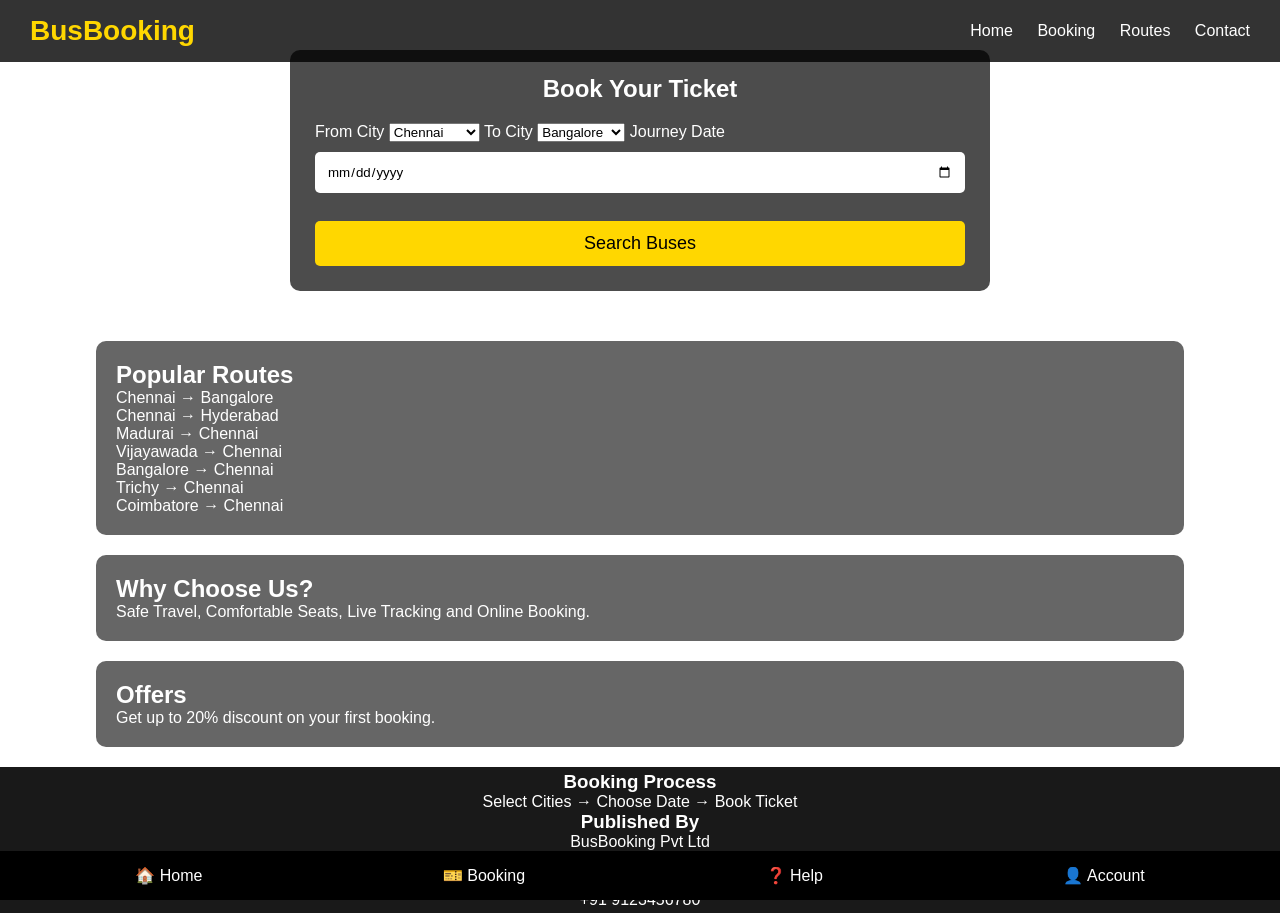
<file: index.html>
<!DOCTYPE html>
<html lang="en">
<head>
    <meta charset="UTF-8">
    <meta name="viewport" content="width=device-width, initial-scale=1.0">
    <title>Bus Booking Website</title>
    <link rel="stylesheet" href="style.css">
</head>
<body>

    <nav class="navbar">
        <div class="logo">BusBooking</div>

        <div class="nav-links">
            <a href="index.html">Home</a>
            <a href="busbooking.html">Booking</a>
            <a href="routes.html">Routes</a>
            <a href="contact.html">Contact</a>
        </div>
    </nav>
<div class="booking-box">
    <h2>Book Your Ticket</h2>
   <label>From City</label>
    <select id="from">
        <option>Chennai</option>
        <option>Madurai</option>
        <option>Trichy</option>
        <option>Coimbatore</option>
        <option>Bangalore</option>
        <option>Vijayawada</option>
    </select>
    <label>To City</label>
    <select id="to">
        <option>Bangalore</option>
        <option>Chennai</option>
        <option>Hyderabad</option>
        <option>Madurai</option>
    </select>

    <label>Journey Date</label>
    <input type="date" id="date">

    <br><br>

    <a href="route.html">
        <button type="button" onclick="searchBus()">
Search Buses
</button>
    </a>
</div>

        <div class="section">
            <h2>Popular Routes</h2>
            <p>Chennai → Bangalore</p>
            <p>Chennai → Hyderabad</p>
            <p>Madurai → Chennai</p>
            <p>Vijayawada → Chennai</p>
            <p>Bangalore → Chennai</p>
            <p>Trichy → Chennai</p>
            <p>Coimbatore → Chennai</p>
        </div>

        <div class="section">
            <h2>Why Choose Us?</h2>
            <p>Safe Travel, Comfortable Seats, Live Tracking and Online Booking.</p>
        </div>

        <div class="section">
            <h2>Offers</h2>
            <p>Get up to 20% discount on your first booking.</p>
        </div>

    </div>

    <footer>
        <h3>Booking Process</h3>
        <p>Select Cities → Choose Date → Book Ticket</p>

        <h3>Published By</h3>
        <p>BusBooking Pvt Ltd</p>

        <h3>Helpline Numbers</h3>
        <p>+91 9876543210</p>
        <p>+91 9123456780</p>
    </footer>
    <div class="bottom-nav">
    <a href="index.html">🏠 Home</a>
    <a href="booking.html">🎫 Booking</a>
    <a href="help.html">❓ Help</a>
    <a href="account.html">👤 Account</a>
</div>
</body>
</html>
</file>
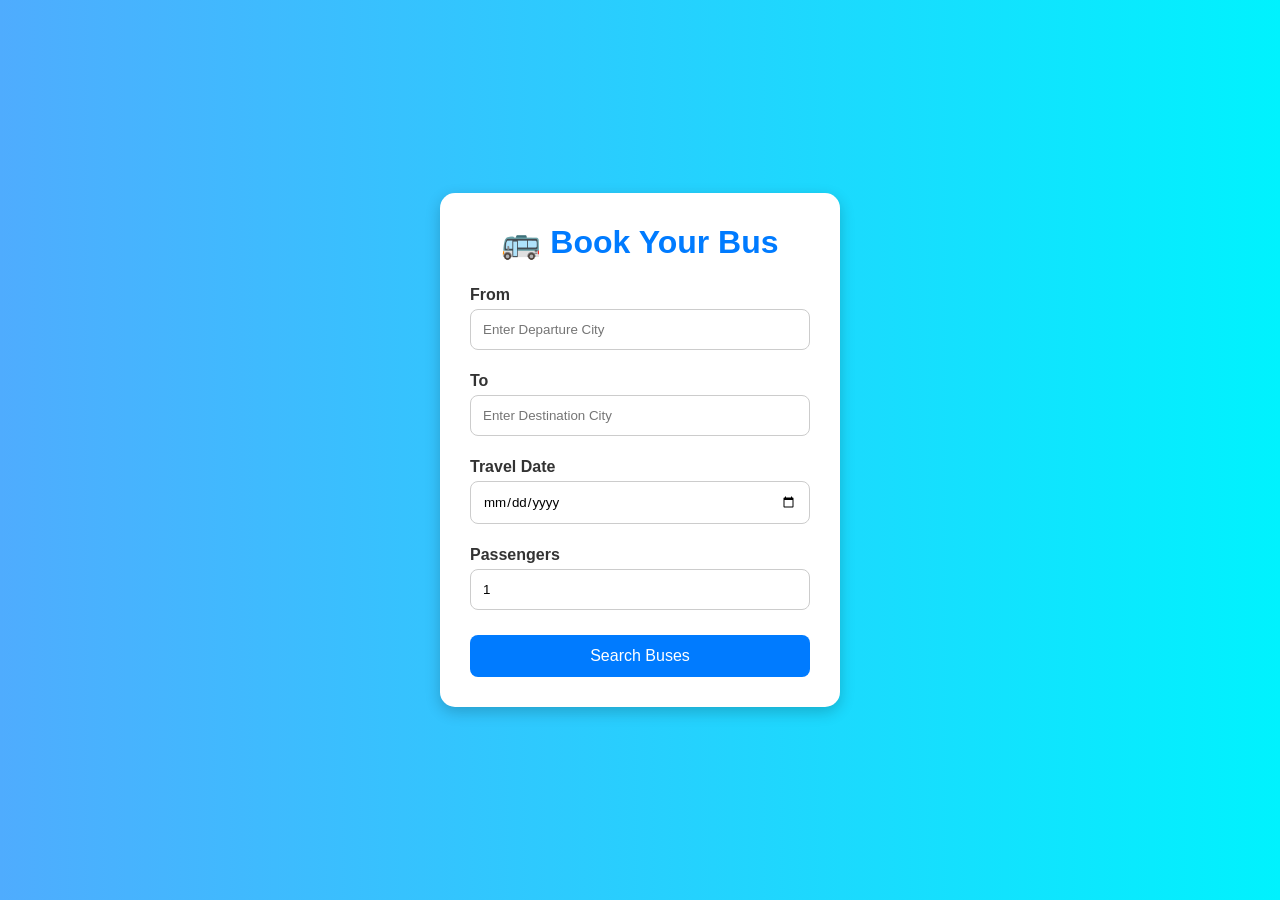
<file: booking.html>
<!DOCTYPE html>
<html lang="en">
<head>
    <meta charset="UTF-8">
    <meta name="viewport" content="width=device-width, initial-scale=1.0">
    <title>Bus Booking</title>
    <link rel="stylesheet" href="booking.css">
</head>
<body>

    <div class="booking-container">
        <h1>🚌 Book Your Bus</h1>

        <form action="route.html">

            <label>From</label>
            <input type="text" placeholder="Enter Departure City" required>

            <label>To</label>
            <input type="text" placeholder="Enter Destination City" required>

            <label>Travel Date</label>
            <input type="date" required>

            <label>Passengers</label>
            <input type="number" min="1" max="10" value="1" required>

            <button type="submit">Search Buses</button>

        </form>
    </div>

</body>
</html>
</file>
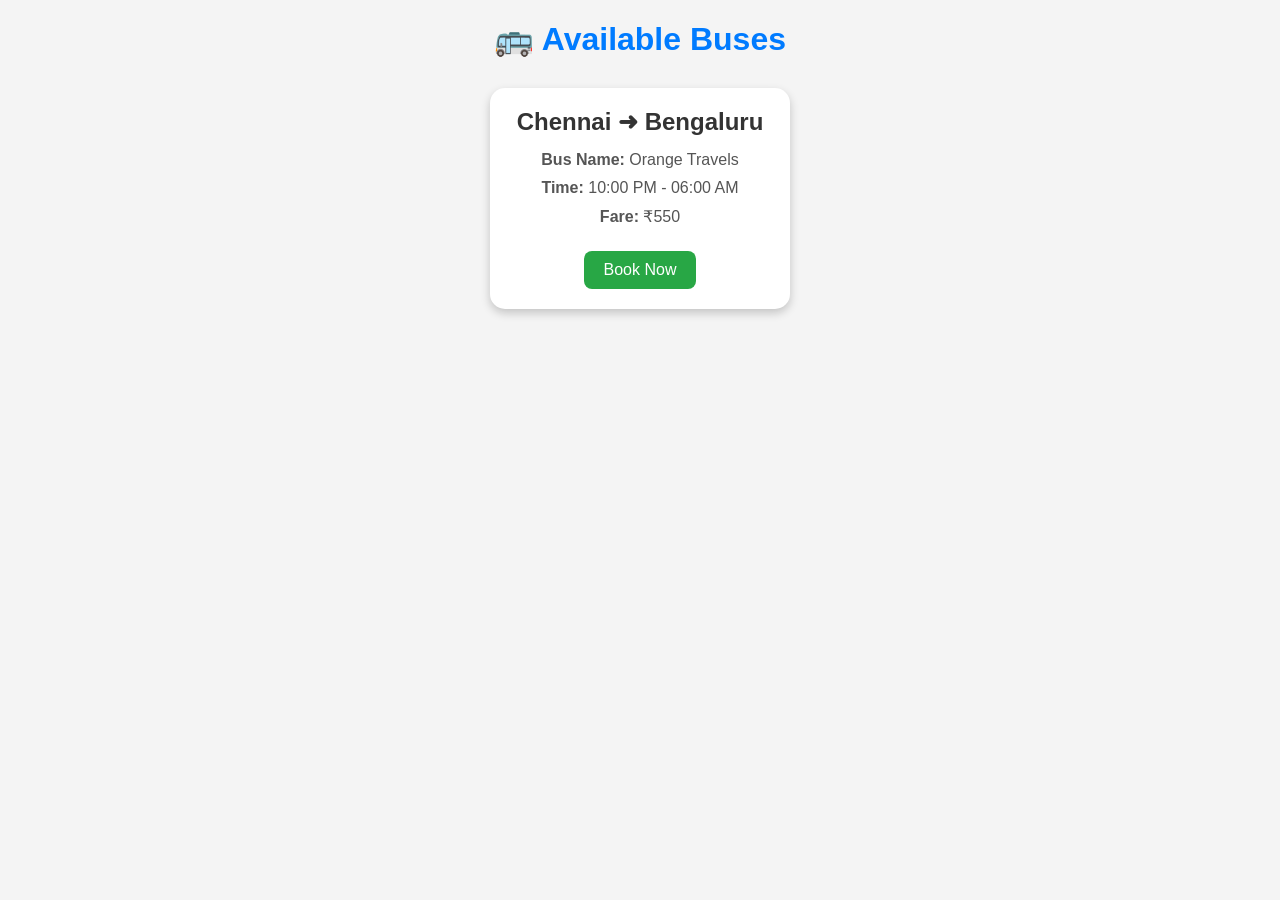
<file: busbooking.html>
<!DOCTYPE html>
<html lang="en">
<head>
    <meta charset="UTF-8">
    <meta name="viewport" content="width=device-width, initial-scale=1.0">
    <title>Bus Booking</title>
    <link rel="stylesheet" href="busbooking.css">
</head>
<body>

    <h1>🚌 Available Buses</h1>

    <div class="bus-container">

        <div class="bus-card">
            <h2>Chennai ➜ Bengaluru</h2>
            <p><strong>Bus Name:</strong> Orange Travels</p>
            <p><strong>Time:</strong> 10:00 PM - 06:00 AM</p>
            <p><strong>Fare:</strong> ₹550</p>

            <a href="seat.html">
                <button>Book Now</button>
            </a>
        </div>

</body>
</html>
</file>
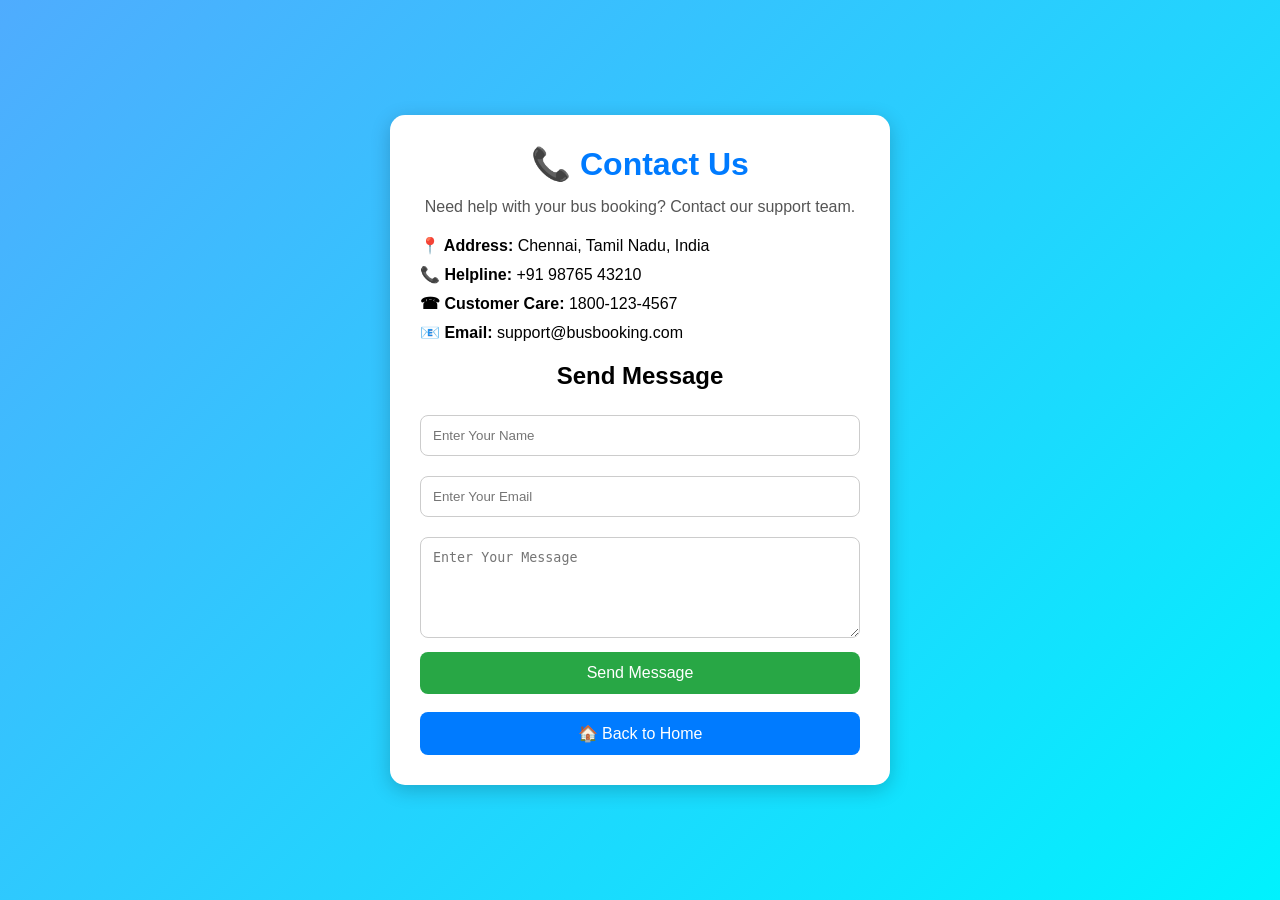
<file: contact.html>
<!DOCTYPE html>
<html lang="en">
<head>
    <meta charset="UTF-8">
    <meta name="viewport" content="width=device-width, initial-scale=1.0">
    <title>Contact Us</title>
    <link rel="stylesheet" href="contact.css">

</head>
<body>

    <div class="contact-container">

        <h1>📞 Contact Us</h1>

        <p class="info">
            Need help with your bus booking? Contact our support team.
        </p>

        <div class="contact-details">
            <p><strong>📍 Address:</strong> Chennai, Tamil Nadu, India</p>
            <p><strong>📞 Helpline:</strong> +91 98765 43210</p>
            <p><strong>☎ Customer Care:</strong> 1800-123-4567</p>
            <p><strong>📧 Email:</strong> support@busbooking.com</p>
        </div>

        <h2>Send Message</h2>

        <form action="sent message.html">

            <input type="text"
                   placeholder="Enter Your Name"
                   required>

            <input type="email"
                   placeholder="Enter Your Email"
                   required>

            <textarea
                rows="5"
                placeholder="Enter Your Message"
                required></textarea>

            <button type="submit">
                Send Message
            </button>

        </form>

        <br>

        <a href="index.html">
            <button class="home-btn">
                🏠 Back to Home
            </button>
        </a>

    </div>

</body>
</html>
</file>
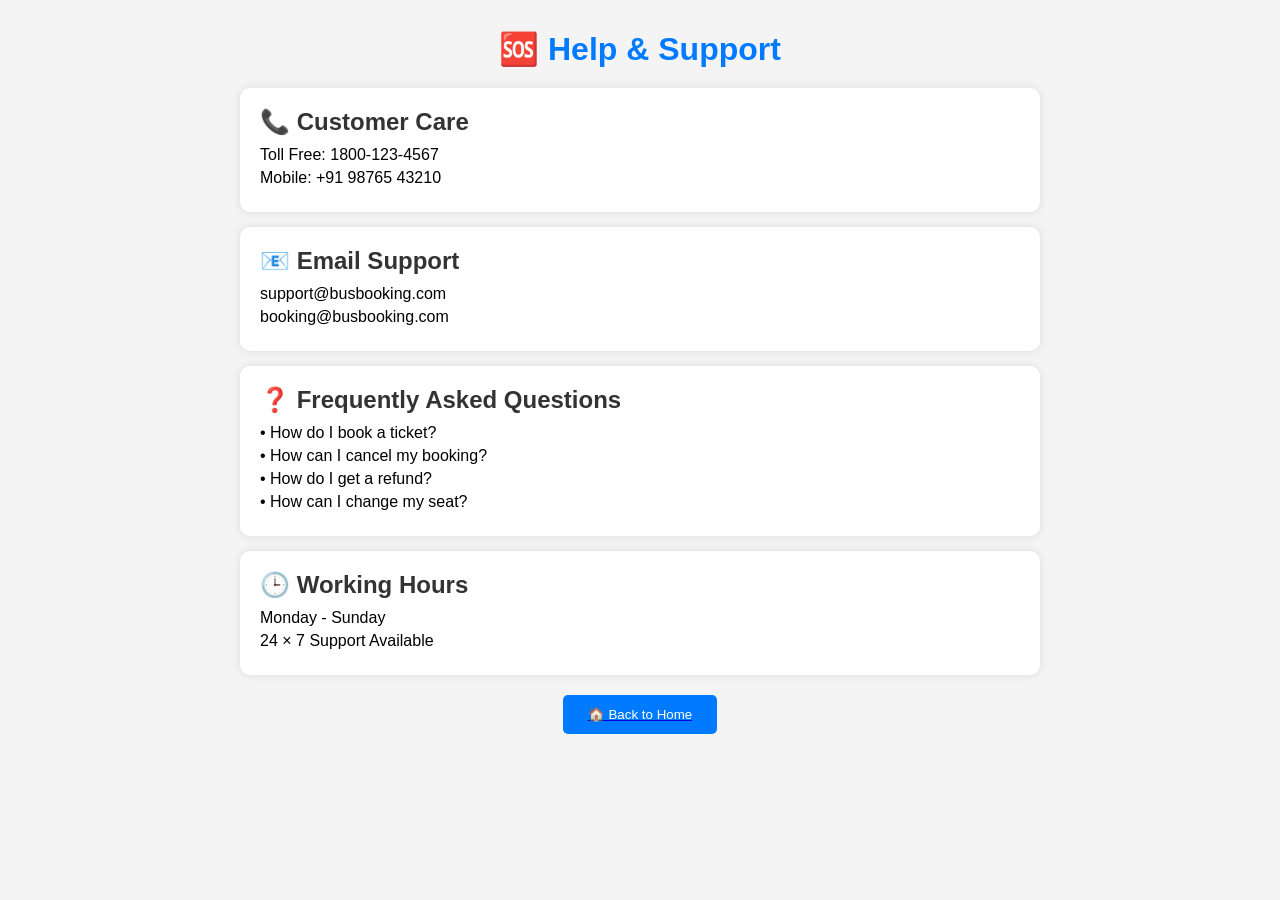
<file: help.html>
<!DOCTYPE html>
<html lang="en">
<head>
    <meta charset="UTF-8">
    <meta name="viewport" content="width=device-width, initial-scale=1.0">
    <title>Help & Support</title>
    <link rel="stylesheet" href="help.css">
</head>
<body>

    <div class="help-container">

        <h1>🆘 Help & Support</h1>

        <div class="help-card">
            <h2>📞 Customer Care</h2>
            <p>Toll Free: 1800-123-4567</p>
            <p>Mobile: +91 98765 43210</p>
        </div>

        <div class="help-card">
            <h2>📧 Email Support</h2>
            <p>support@busbooking.com</p>
            <p>booking@busbooking.com</p>
        </div>

        <div class="help-card">
            <h2>❓ Frequently Asked Questions</h2>
            <p>• How do I book a ticket?</p>
            <p>• How can I cancel my booking?</p>
            <p>• How do I get a refund?</p>
            <p>• How can I change my seat?</p>
        </div>

        <div class="help-card">
            <h2>🕒 Working Hours</h2>
            <p>Monday - Sunday</p>
            <p>24 × 7 Support Available</p>
        </div>

        <a href="index.html">
            <button>🏠 Back to Home</button>
        </a>

    </div>

</body>
</html>
</file>
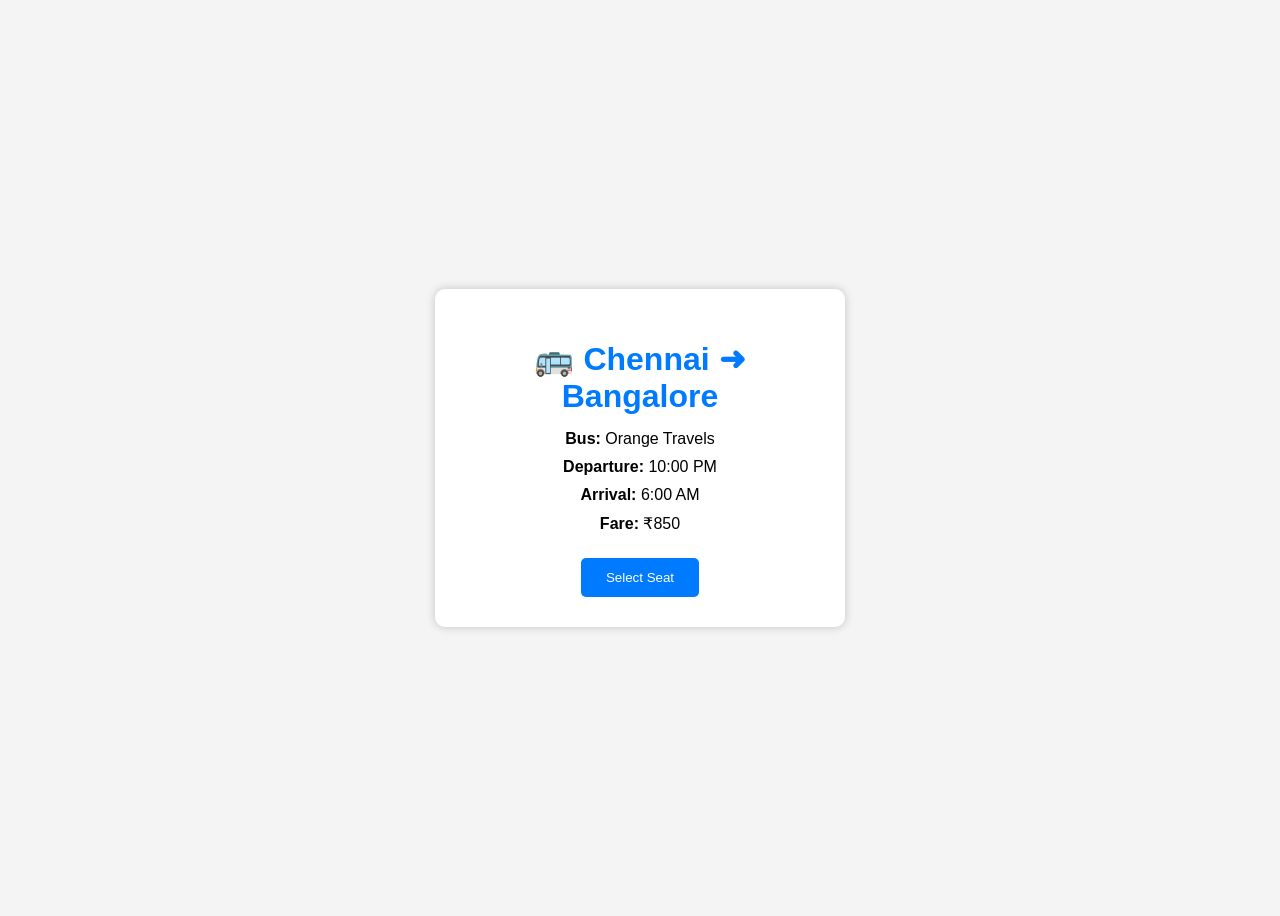
<file: route.html>
<!DOCTYPE html>
<html lang="en">
<head>
    <meta charset="UTF-8">
    <meta name="viewport" content="width=device-width, initial-scale=1.0">
    <title>Select Route</title>
    <link rel="stylesheet" href="route.css">
</head>
<body>

    <div class="route-card">
        <h1>🚌 Chennai ➜ Bangalore</h1>
        <p><strong>Bus:</strong> Orange Travels</p>
        <p><strong>Departure:</strong> 10:00 PM</p>
        <p><strong>Arrival:</strong> 6:00 AM</p>
        <p><strong>Fare:</strong> ₹850</p>

        <a href="seat.html">
            <button>Select Seat</button>
        </a>
    </div>

</body>
</html>
</file>
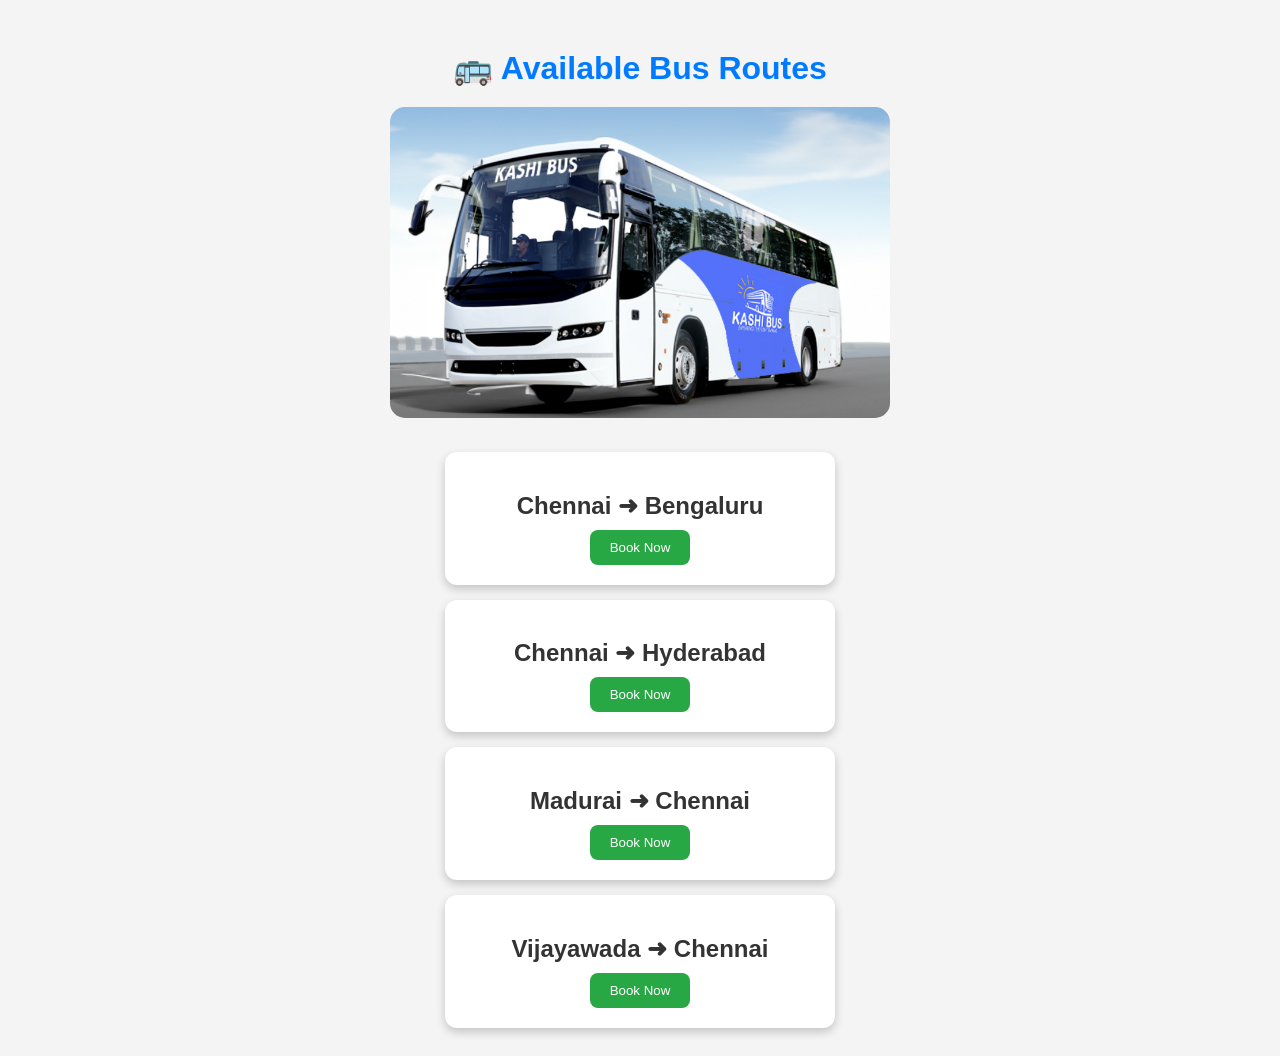
<file: routes.html>
<!DOCTYPE html>
<html lang="en">
<head>
    <meta charset="UTF-8">
    <meta name="viewport" content="width=device-width, initial-scale=1.0">
    <title>Bus Routes</title>
    <link rel="stylesheet" href="routes.css">
</head>
<body>

    <h1>🚌 Available Bus Routes</h1>

    <img src="bus.png" alt="Bus Routes" class="route-image">

    <div class="route-container">

        <div class="route-box">
            <h2>Chennai ➜ Bengaluru</h2>
            <a href="seat.html">
                <button>Book Now</button>
            </a>
        </div>

        <div class="route-box">
            <h2>Chennai ➜ Hyderabad</h2>
            <a href="seat.html">
                <button>Book Now</button>
            </a>
        </div>

        <div class="route-box">
            <h2>Madurai ➜ Chennai</h2>
            <a href="seat.html">
                <button>Book Now</button>
            </a>
        </div>

        <div class="route-box">
            <h2>Vijayawada ➜ Chennai</h2>
            <a href="seat.html">
                <button>Book Now</button>
            </a>
        </div>

    </div>

</body>
</html>
</file>
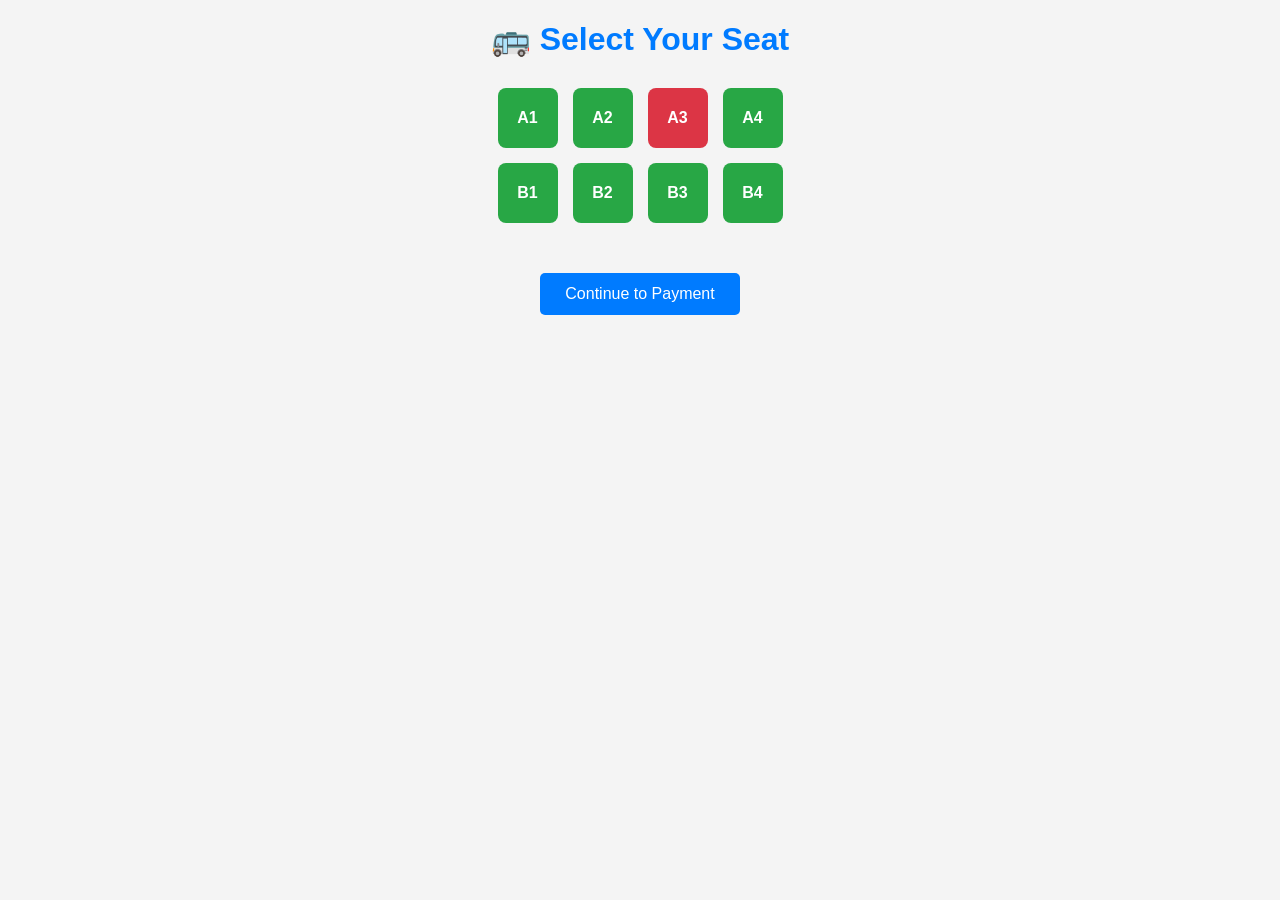
<file: seat.html>
<!DOCTYPE html>
<html lang="en">
<head>
<meta charset="UTF-8">
<meta name="viewport" content="width=device-width, initial-scale=1.0">
<title>Select Seat</title>
<link rel="stylesheet" href="seat.css">
</head>
<body>

<div class="container">

    <h1>🚌 Select Your Seat</h1>

    <div class="bus">
<div class="seat-container">
    <div class="seat">A1</div>
    <div class="seat">A2</div>
    <div class="seat booked">A3</div>
    <div class="seat">A4</div>

    <div class="seat">B1</div>
    <div class="seat ">B2</div>
    <div class="seat">B3</div>
    <div class="seat">B4</div>
</div>

        <div class="gap"></div>

    </div>

    <a href="payment.html">
        <button class="btn">Continue to Payment</button>
    </a>

</div>

</body>
</html>
</file>
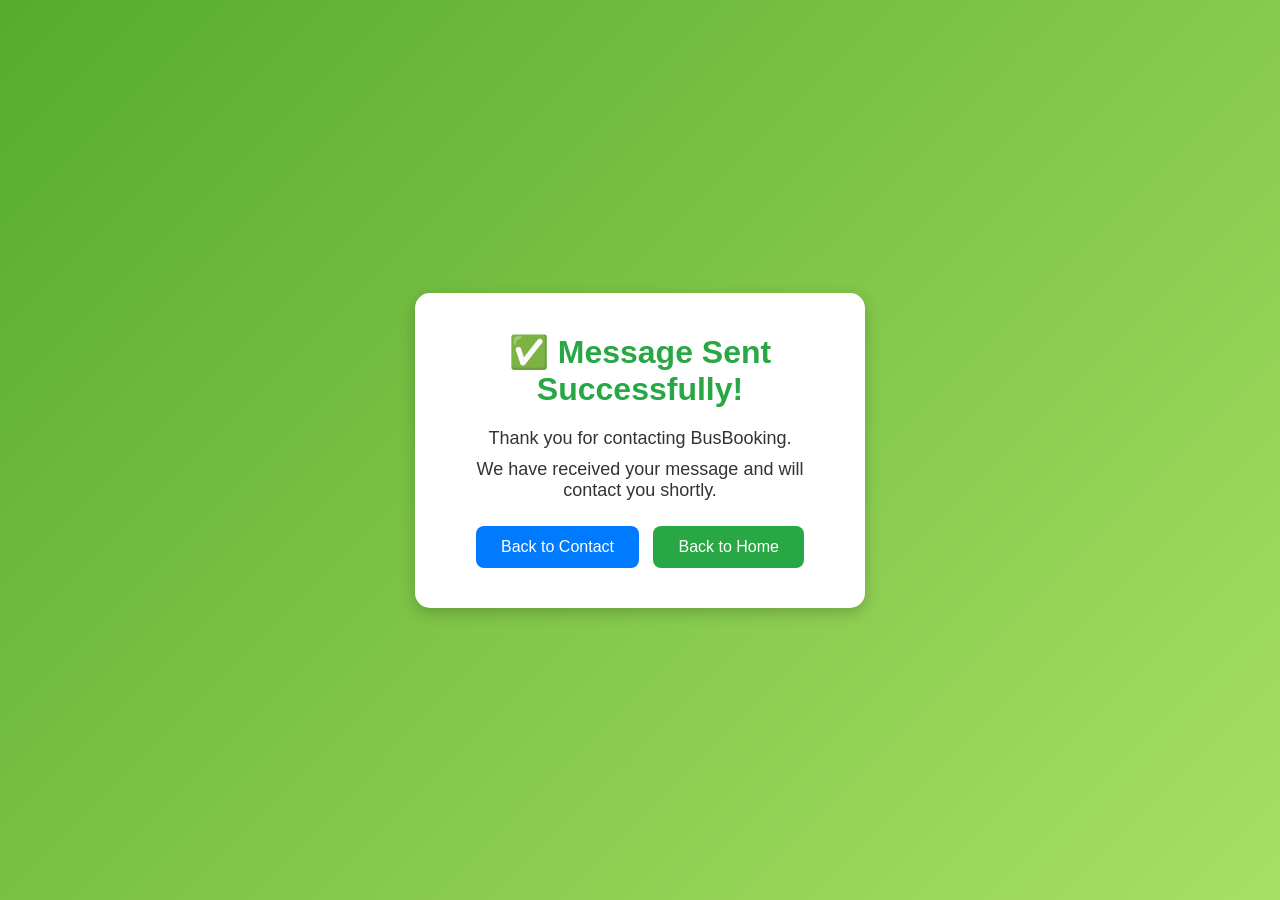
<file: sent message.html>
<!DOCTYPE html>
<html lang="en">
<head>
    <meta charset="UTF-8">
    <meta name="viewport" content="width=device-width, initial-scale=1.0">
    <title>Message Sent</title>
    <link rel="stylesheet" href="sentmessage.css">
</head>
<body>

<div class="message-container">

    <h1>✅ Message Sent Successfully!</h1>

    <p>Thank you for contacting BusBooking.</p>

    <p>We have received your message and will contact you shortly.</p>

    <a href="contact.html">
        <button>Back to Contact</button>
    </a>

    <a href="index.html">
        <button class="home-btn">Back to Home</button>
    </a>

</div>

</body>
</html>
</file>
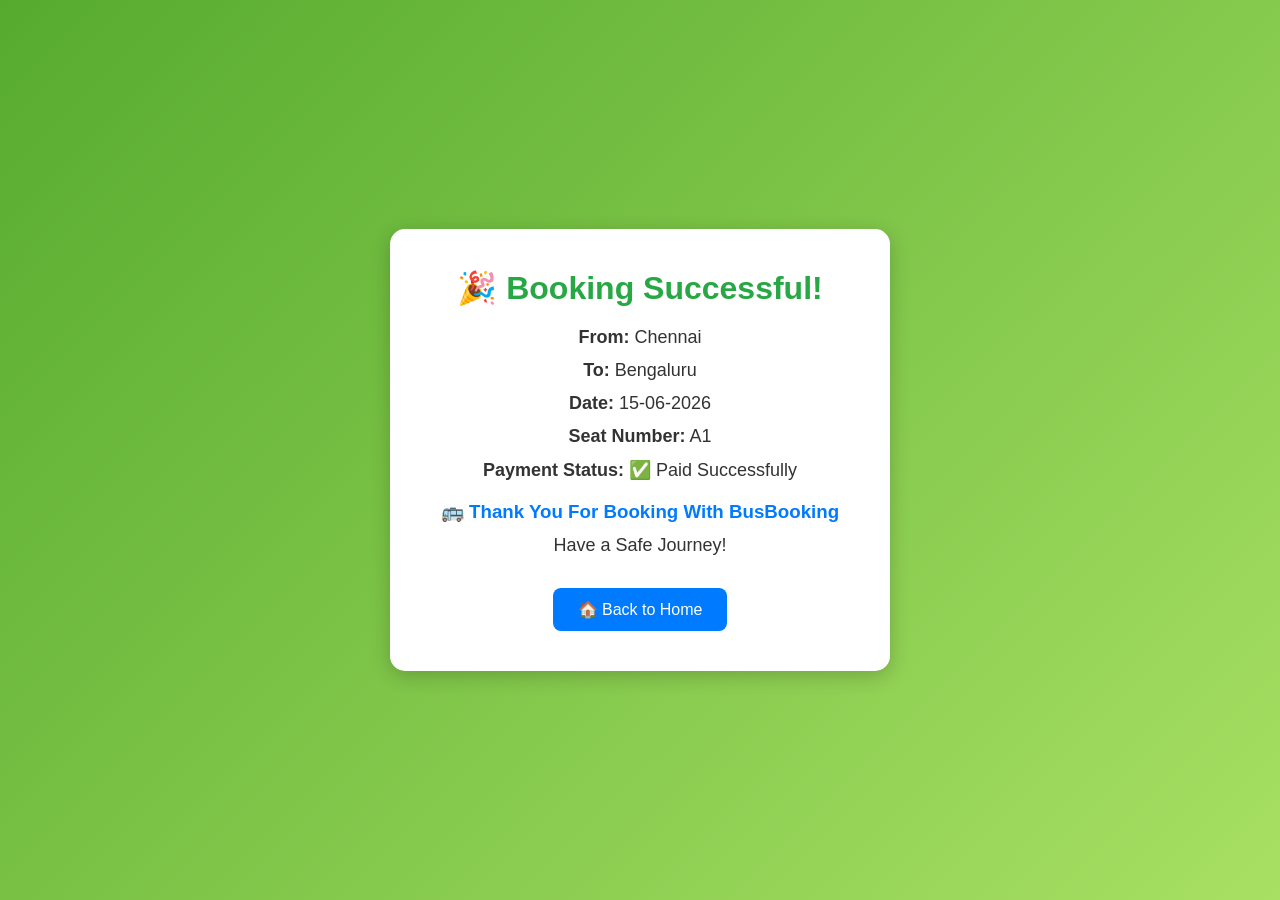
<file: success.html>
<!DOCTYPE html>
<html lang="en">
<head>
    <meta charset="UTF-8">
    <meta name="viewport" content="width=device-width, initial-scale=1.0">
    <title>Booking Successful</title>
    <link rel="stylesheet" href="success.css">
</head>
<body>

    <div class="success-box">

        <h1>🎉 Booking Successful!</h1>

        <p><strong>From:</strong> Chennai</p>

        <p><strong>To:</strong> Bengaluru</p>

        <p><strong>Date:</strong>
            <span id="date"></span>
        </p>

        <p><strong>Seat Number:</strong>
            <span id="seat"></span>
        </p>

        <p><strong>Payment Status:</strong> ✅ Paid Successfully</p>

        <h3>🚌 Thank You For Booking With BusBooking</h3>

        <p>Have a Safe Journey!</p>

        <a href="index.html">
            <button>🏠 Back to Home</button>
        </a>

    </div>

    <script>
        document.getElementById("date").innerHTML =
        localStorage.getItem("journeyDate") || "15-06-2026";

        document.getElementById("seat").innerHTML =
        localStorage.getItem("selectedSeat") || "A1";
    </script>

</body>
</html>
</file>
<file: style.css>
*{
    margin:0;
    padding:0;
    box-sizing:border-box;
    font-family:Arial, sans-serif;
}

body{
    background-image:url("https://images.unsplash.com/photo-1544620347-c4fd4a3d5957");
    background-size:cover;
    background-position:center;
    background-attachment:fixed;
    color:white;
}

/* Top Navbar */
.navbar{
    position:fixed;
    top:0;
    width:100%;
    background:rgba(0,0,0,0.8);
    display:flex;
    justify-content:space-between;
    align-items:center;
    padding:15px 30px;
}

.logo{
    font-size:28px;
    font-weight:bold;
    color:gold;
}

.nav-links a{
    text-decoration:none;
    color:white;
    margin-left:20px;
}

.nav-links a:hover{
    color:gold;
    background:rgba(255,255,255,0.2);
}

/* Main Content */
.container{
    padding-top:100px;
    padding-bottom:120px;
}

.booking-box{
    width:80%;
    max-width:700px;
    margin:50px  auto;
    background:rgba(0,0,0,0.7);
    padding:25px;
    border-radius:10px;
}

.booking-box h2{
    text-align:center;
    margin-bottom:20px;
}

input{
    width:100%;
    padding:12px;
    margin:10px 0;
    border:none;
    border-radius:5px;
}

button{
    width:100%;
    padding:12px;
    background:gold;
    border:none;
    border-radius:5px;
    cursor:pointer;
    font-size:18px;
}

button:hover{
    background:orange;
}

.section{
    width:85%;
    margin:20px auto;
    background:rgba(0,0,0,0.6);
    padding:20px;
    border-radius:10px;
}

/* Footer */
footer{
    background:rgba(0,0,0,0.9);
    text-align:center;
    padding: 4px;;
}

/* Bottom Navbar */
.bottom-nav{
    position:fixed;
    bottom:0;
    width:100%;
    background:black;
    display:flex;
    justify-content:space-around;
    padding:15px;
}

.bottom-nav a{
    color:white;
    text-decoration:none;
}

.bottom-nav a:hover{
    color:gold;
}
</file>
<file: booking.css>
*{
    margin: 0;
    padding: 0;
    box-sizing: border-box;
    font-family: Arial, sans-serif;
}

body{
    background: linear-gradient(to right, #4facfe, #00f2fe);
    height: 100vh;
    display: flex;
    justify-content: center;
    align-items: center;
}

.booking-container{
    width: 400px;
    background: white;
    padding: 30px;
    border-radius: 15px;
    box-shadow: 0 5px 15px rgba(0,0,0,0.2);
}

.booking-container h1{
    text-align: center;
    color: #007bff;
    margin-bottom: 25px;
}

label{
    display: block;
    margin-top: 12px;
    margin-bottom: 5px;
    font-weight: bold;
    color: #333;
}

input{
    width: 100%;
    padding: 12px;
    border: 1px solid #ccc;
    border-radius: 8px;
    outline: none;
    margin-bottom: 10px;
}

input:focus{
    border-color: #007bff;
}

button{
    width: 100%;
    padding: 12px;
    margin-top: 15px;
    background: #007bff;
    color: white;
    border: none;
    border-radius: 8px;
    font-size: 16px;
    cursor: pointer;
}

button:hover{
    background: #0056b3;
    transition: 0.3s;
}

@media(max-width: 480px){
    .booking-container{
        width: 90%;
    }
}
</file>
<file: busbooking.css>
*{
    margin:0;
    padding:0;
    box-sizing:border-box;
}

body{
    font-family:Arial,sans-serif;
    background:#f4f4f4;
    padding:20px;
}

h1{
    text-align:center;
    color:#007bff;
    margin-bottom:30px;
}

.bus-container{
    display:flex;
    flex-wrap:wrap;
    justify-content:center;
    gap:20px;
}

.bus-card{
    background:white;
    width:300px;
    padding:20px;
    border-radius:15px;
    text-align:center;
    box-shadow:0 4px 10px rgba(0,0,0,0.2);
}

.bus-card h2{
    color:#333;
    margin-bottom:15px;
}

.bus-card p{
    margin:10px 0;
    color:#555;
}

button{
    margin-top:15px;
    padding:10px 20px;
    background:#28a745;
    color:white;
    border:none;
    border-radius:8px;
    cursor:pointer;
    font-size:16px;
}

button:hover{
    background:#218838;
}
</file>
<file: contact.css>
*{
    margin:0;
    padding:0;
    box-sizing:border-box;
}

body{
    font-family:Arial,sans-serif;
    background:linear-gradient(135deg,#4facfe,#00f2fe);
    display:flex;
    justify-content:center;
    align-items:center;
    min-height:100vh;
}

.contact-container{
    width:500px;
    background:white;
    padding:30px;
    border-radius:15px;
    box-shadow:0 5px 20px rgba(0,0,0,0.2);
    text-align:center;
}

h1{
    color:#007bff;
    margin-bottom:15px;
}

.info{
    color:#555;
    margin-bottom:20px;
}

.contact-details{
    text-align:left;
    margin-bottom:20px;
}

.contact-details p{
    margin:10px 0;
}

h2{
    margin-bottom:15px;
}

input,
textarea{
    width:100%;
    padding:12px;
    margin:10px 0;
    border:1px solid #ccc;
    border-radius:8px;
}

button{
    width:100%;
    padding:12px;
    background:#28a745;
    color:white;
    border:none;
    border-radius:8px;
    cursor:pointer;
    font-size:16px;
}

button:hover{
    background:#218838;
}

.home-btn{
    background:#007bff;
}

.home-btn:hover{
    background:#0056b3;
}
</file>
<file: help.css>
*{
    margin:0;
    padding:0;
    box-sizing:border-box;
    font-family:Arial, sans-serif;
}

body{
    background:#f4f4f4;
    padding:30px;
}

.help-container{
    max-width:800px;
    margin:auto;
}

h1{
    text-align:center;
    color:#007bff;
    margin-bottom:20px;
}

.help-card{
    background:white;
    padding:20px;
    margin-bottom:15px;
    border-radius:10px;
    box-shadow:0 0 10px rgba(0,0,0,0.1);
}

.help-card h2{
    color:#333;
    margin-bottom:10px;
}

.help-card p{
    margin:5px 0;
}

button{
    display:block;
    margin:20px auto;
    padding:12px 25px;
    background:#007bff;
    color:white;
    border:none;
    border-radius:5px;
    cursor:pointer;
}

button:hover{
    background:#0056b3;
}
</file>
<file: route.css>
body{
    font-family: Arial, sans-serif;
    background:#f4f4f4;
    display:flex;
    justify-content:center;
    align-items:center;
    height:100vh;
}

.route-card{
    background:white;
    padding:30px;
    border-radius:10px;
    box-shadow:0 0 10px rgba(0,0,0,0.2);
    text-align:center;
    width:350px;
}

h1{
    color:#007bff;
    margin-bottom:15px;
}

p{
    margin:10px 0;
}

button{
    background:#007bff;
    color:white;
    border:none;
    padding:12px 25px;
    border-radius:5px;
    cursor:pointer;
    margin-top:15px;
}

button:hover{
    background:#0056b3;
}
</file>
<file: routes.css>
body{
    font-family:Arial, sans-serif;
    background:#f4f4f4;
    text-align:center;
    padding:20px;
}

h1{
    color:#007bff;
    margin-bottom:20px;
}

.route-image{
    width:500px;
    max-width:90%;
    border-radius:15px;
    margin-bottom:30px;
}

.route-container{
    display:flex;
    flex-direction:column;
    align-items:center;
    gap:15px;
}

.route-box{
    background:white;
    width:350px;
    padding:20px;
    border-radius:12px;
    box-shadow:0 4px 10px rgba(0,0,0,0.2);
}

.route-box h2{
    color:#333;
    margin-bottom:10px;
}

button{
    padding:10px 20px;
    background:#28a745;
    color:white;
    border:none;
    border-radius:8px;
    cursor:pointer;
}

button:hover{
    background:#218838;
}
</file>
<file: seat.css>
*{
    margin:0;
    padding:0;
    box-sizing:border-box;
    font-family:Arial, sans-serif;
}

body{
    background:#f4f4f4;
    text-align:center;
    padding:20px;
}

h1{
    margin-bottom:20px;
    color:#007bff;
}

.seat-container{
    display:grid;
    grid-template-columns:repeat(4, 60px);
    gap:15px;
    justify-content:center;
    margin:30px auto;
}

.seat{
    width:60px;
    height:60px;
    background:#28a745;
    color:white;
    border-radius:8px;
    display:flex;
    align-items:center;
    justify-content:center;
    cursor:pointer;
    font-weight:bold;
    transition:0.3s;
}

.seat:hover{
    transform:scale(1.1);
}

.booked{
    background:#dc3545;
    cursor:not-allowed;
}

.selected{
    background:#ffc107;
    color:black;
}

button{
    margin-top:20px;
    padding:12px 25px;
    background:#007bff;
    color:white;
    border:none;
    border-radius:5px;
    cursor:pointer;
    font-size:16px;
}

button:hover{
    background:#0056b3;
}

.legend{
    margin-top:20px;
}

.legend span{
    display:inline-block;
    margin:0 10px;
    padding:8px 15px;
    border-radius:5px;
    color:white;
}

.available{
    background:#28a745;
}

.occupied{
    background:#dc3545;
}

.chosen{
    background:#ffc107;
    color:black;
}
</file>
<file: sentmessage.css>
*{
    margin:0;
    padding:0;
    box-sizing:border-box;
}

body{
    font-family:Arial,sans-serif;
    background:linear-gradient(135deg,#56ab2f,#a8e063);
    display:flex;
    justify-content:center;
    align-items:center;
    min-height:100vh;
}

.message-container{
    background:white;
    width:450px;
    padding:40px;
    border-radius:15px;
    text-align:center;
    box-shadow:0 5px 15px rgba(0,0,0,0.2);
}

h1{
    color:#28a745;
    margin-bottom:20px;
}

p{
    font-size:18px;
    color:#333;
    margin:10px 0;
}

button{
    margin-top:15px;
    padding:12px 25px;
    border:none;
    border-radius:8px;
    background:#007bff;
    color:white;
    cursor:pointer;
    font-size:16px;
}

button:hover{
    background:#0056b3;
}

.home-btn{
    background:#28a745;
}

.home-btn:hover{
    background:#218838;
}

a{
    text-decoration:none;
    margin:5px;
}
</file>
<file: success.css>
*{
    margin:0;
    padding:0;
    box-sizing:border-box;
}

body{
    font-family:Arial,sans-serif;
    background:linear-gradient(135deg,#56ab2f,#a8e063);
    display:flex;
    justify-content:center;
    align-items:center;
    min-height:100vh;
}

.success-box{
    width:500px;
    background:white;
    padding:40px;
    border-radius:15px;
    text-align:center;
    box-shadow:0 5px 20px rgba(0,0,0,0.2);
}

h1{
    color:#28a745;
    margin-bottom:20px;
}

h3{
    color:#007bff;
    margin-top:20px;
}

p{
    font-size:18px;
    margin:12px 0;
    color:#333;
}

button{
    margin-top:20px;
    padding:12px 25px;
    background:#007bff;
    color:white;
    border:none;
    border-radius:8px;
    cursor:pointer;
    font-size:16px;
}

button:hover{
    background:#0056b3;
}

a{
    text-decoration:none;
}
</file>
